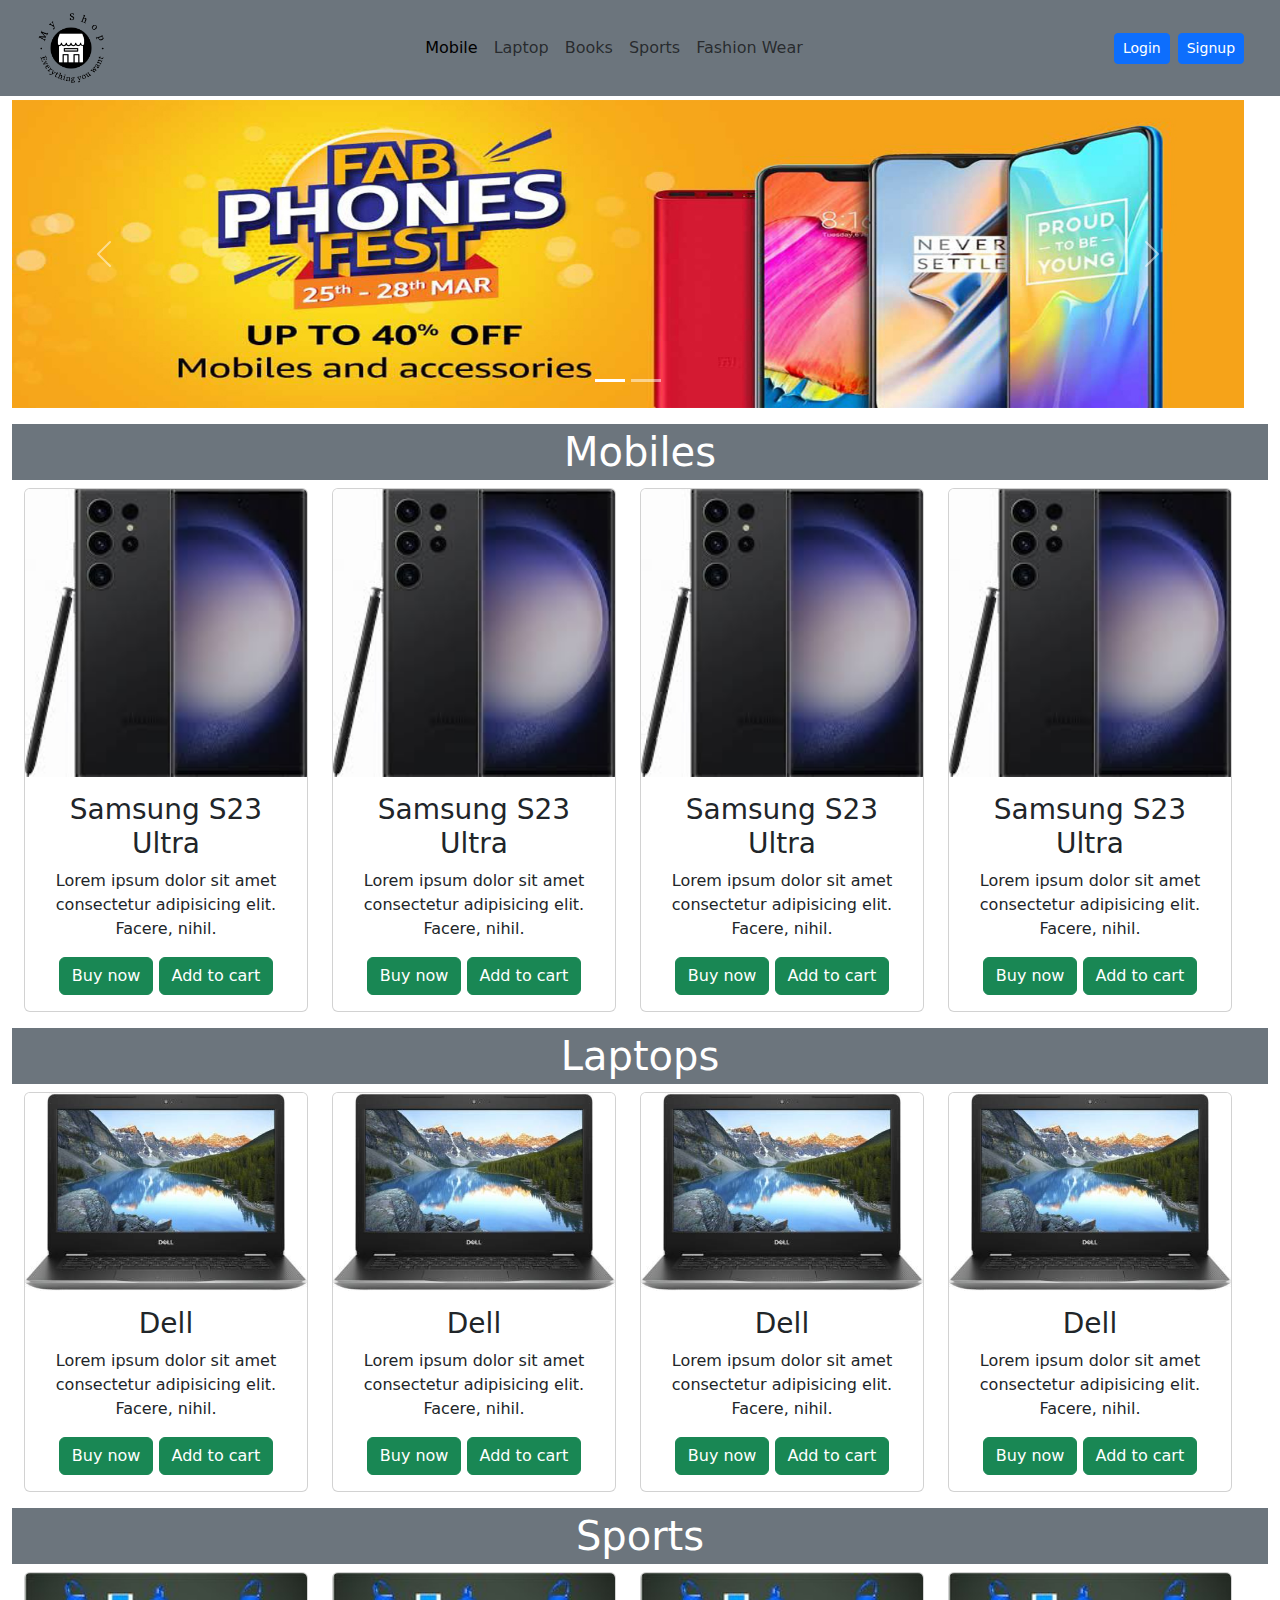
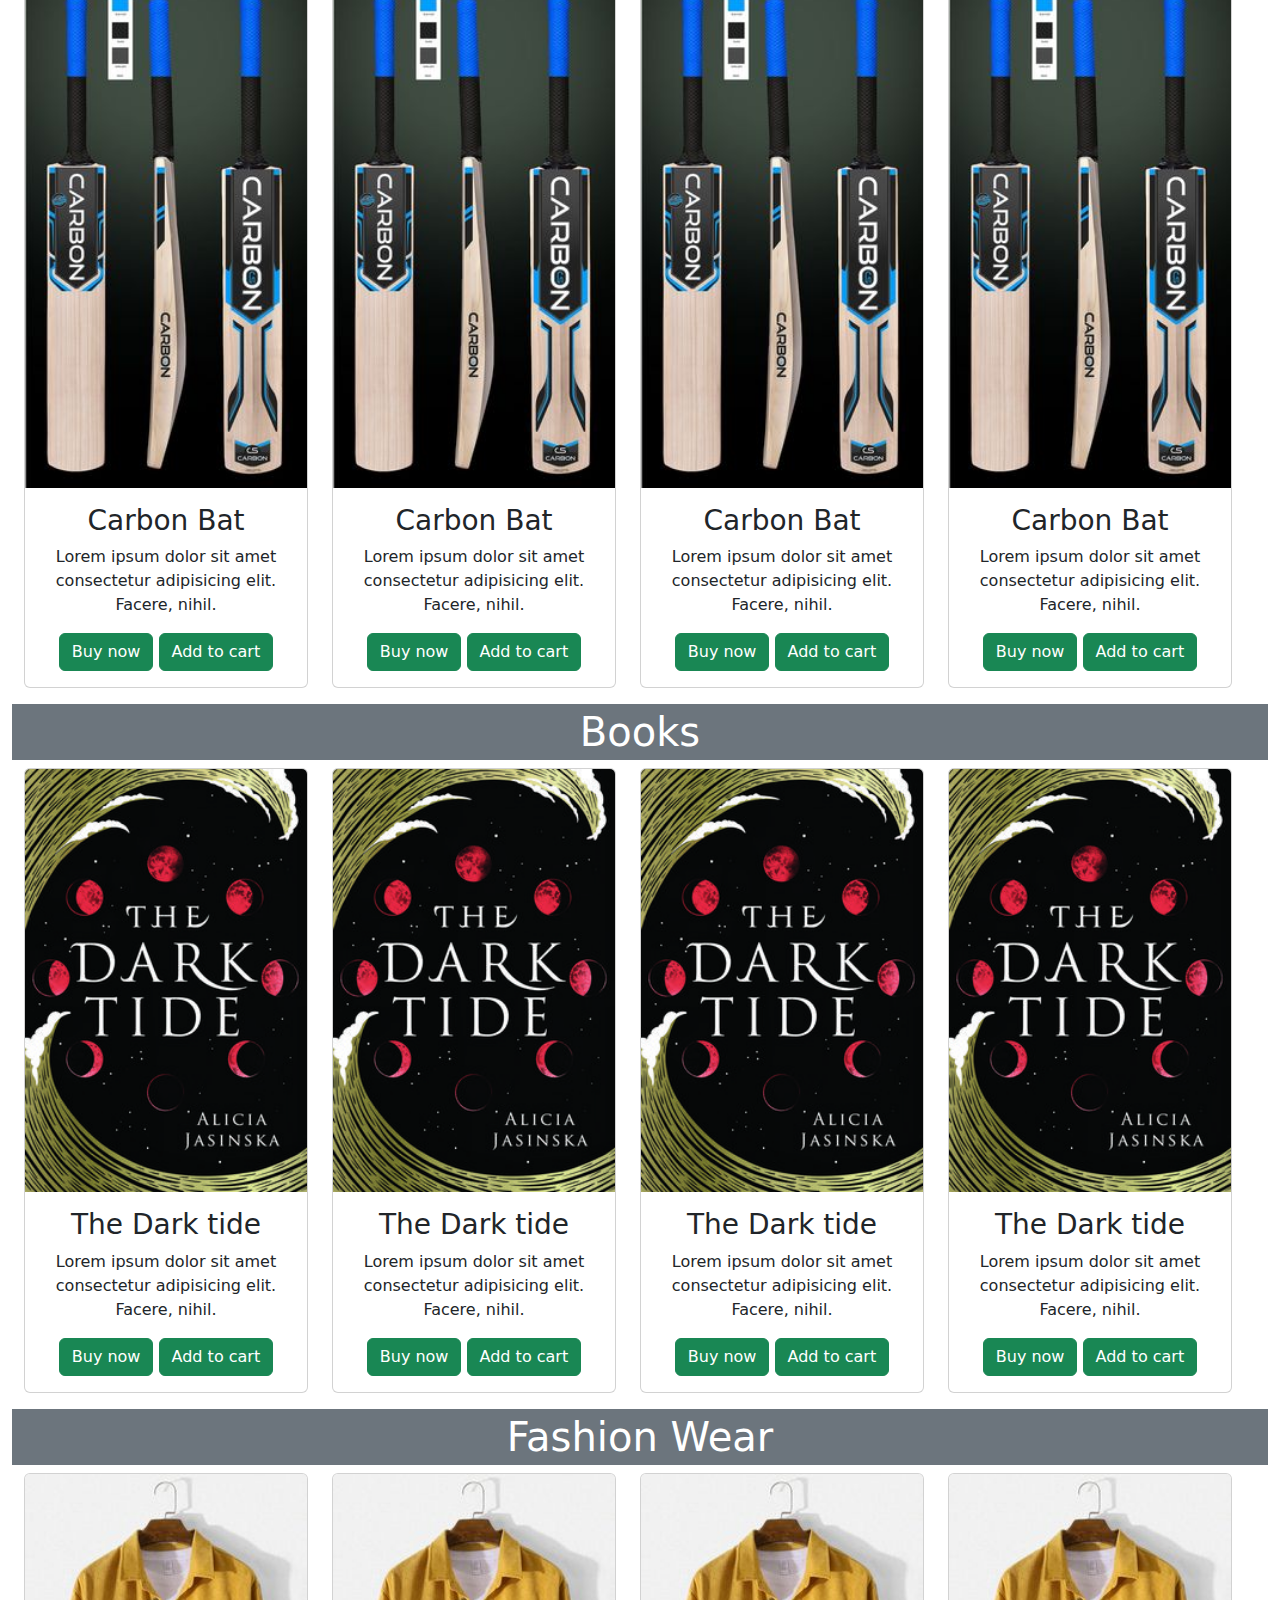
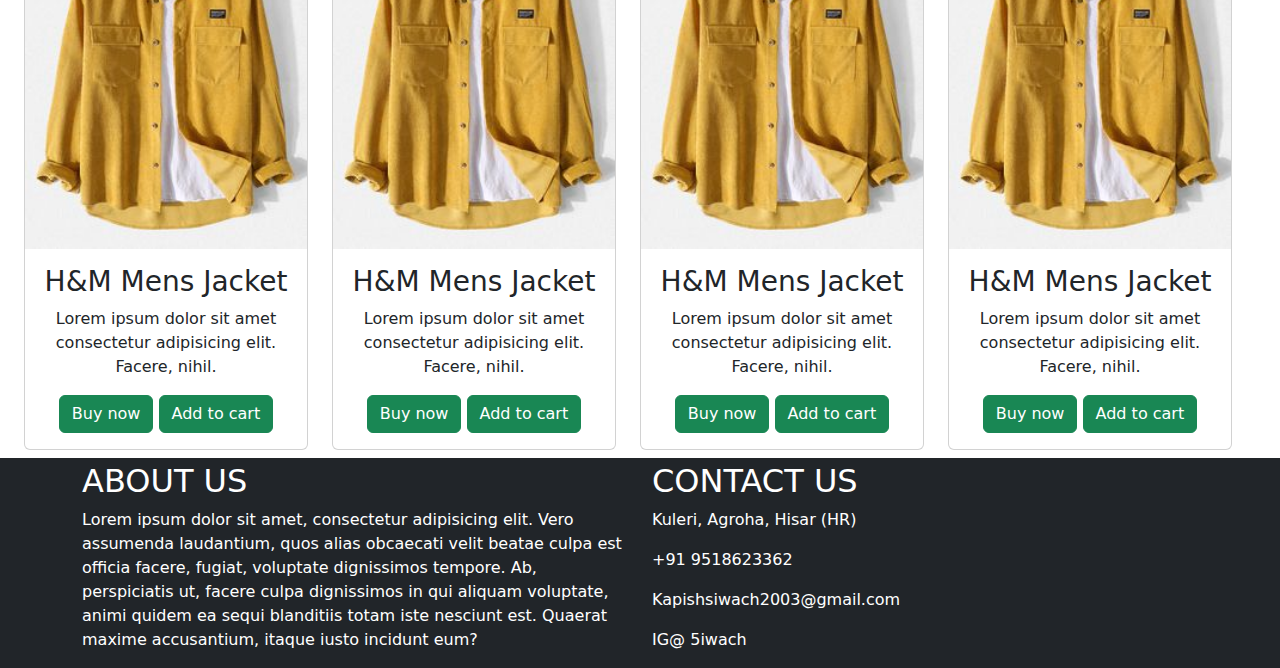
<file: index.html>
<!DOCTYPE html>
<html lang="en">

<head>
  <meta charset="UTF-8" />
  <meta name="viewport" content="width=device-width, initial-scale=1.0" />
  <title>My-Shop Bootstrap</title>
  <link href="https://cdn.jsdelivr.net/npm/bootstrap@5.3.2/dist/css/bootstrap.min.css" rel="stylesheet" />
  <link rel="icon" href="my-shop-high-resolution-logo-black-transparent.png">
  <link rel="stylesheet" href="https://cdnjs.cloudflare.com/ajax/libs/font-awesome/6.0.0-beta3/css/all.min.css"
    integrity="sha512-eTuH/xs8P5GQw5npOtaCqgcp9mWso9n7BiyyXvcw1R9iRKfrI2pH/X6oB1n8aN16AObIc8cf8G1cp0p5f+4gRg=="
    crossorigin="anonymous" />
    <base href="shopimg/" />

</head>

<body>
  <header class="header">
    <nav class="navbar navbar-expand-lg bg-secondary px-4">
      <div class="container-fluid">
        <a href="" class="navbar-brand">
          <img src="my-shop-high-resolution-logo-black-transparent.png" alt="Logo" height="70px"
            width="70px" class="image-logo">
        </a>
        <button class="navbar-toggler" type="button" data-bs-toggle="collapse" data-bs-target="#navbarNavDropdown"
          aria-controls="navbarNavDropdown" aria-expanded="false" aria-label="Toggle navigation">
          <span class="navbar-toggler-icon"></span>
        </button>
        <div class="collapse navbar-collapse justify-content-end" id="navbarNavDropdown">
          <ul class="navbar-nav">
            <li class="nav-item">
              <a href="#mobile" class="nav-link active">Mobile</a>
            </li>
            <li class="nav-item ">
              <a href="#laptops" class="nav-link">Laptop</a>
            </li>
            <li class="nav-item ">
              <a href="#books" class="nav-link">Books</a>
            </li>
            <li class="nav-item ">
              <a href="#sports" class="nav-link">Sports</a>
            </li>
            <li class="nav-item ">
              <a href="#fashion" class="nav-link">Fashion Wear</a>
            </li>
          </ul>
        </div>

        <div class="navbar-collapse justify-content-end">
          <ul class="navbar-nav">
            <li class="nav-item mx-2">
              <button type="button" class="btn btn-primary btn-sm" data-bs-toggle="modal" data-bs-target="#Login">
                Login
              </button>
            </li>
            <li class="nav-item ">
              <button type="button" class="btn btn-primary btn-sm" data-bs-toggle="modal" data-bs-target="#Signup">
                Signup
              </button>
            </li>
          </ul>
        </div>

      </div>
    </nav>
  </header>

  <!-- Login Modal -->
  <div class="modal" id="Login">
    <div class="modal-dialog">
      <div class="modal-content">

        <!-- Modal Header -->
        <div class="modal-header">
          <h4 class="modal-title">Login</h4>
          <button type="button" class="btn-close" data-bs-dismiss="modal"></button>
        </div>

        <!-- Modal body -->
        <div class="modal-body">
          <form action="#">
            <div class="mb-3 mt-3">
              <label for="signupemail" class="form-label">Email:</label>
              <input type="email" class="form-control" id="signupemail" placeholder="Enter email" name="email" required>
            </div>
            <div class="mb-3">
              <label for="pswd" class="form-label">Password:</label>
              <input type="password" class="form-control" id="pswd" placeholder="Enter password" name="pswd" required>
            </div>
            <div class="form-check mb-3">
              <label class="form-check-label">
                <input class="form-check-input" type="checkbox" name="remember"> Remember me
              </label>
            </div>
            <button type="submit" class="btn btn-primary">Submit</button>
          </form>
        </div>

        <!-- Modal footer -->
        <div class="modal-footer">
          <button type="button" class="btn btn-danger" data-bs-dismiss="modal">Close</button>
        </div>
      </div>
    </div>
  </div>

  <!-- Signup Modal -->
  <div class="modal" id="Signup">
    <div class="modal-dialog">
      <div class="modal-content">

        <!-- Header -->
        <div class="modal-header">
          <h4>Signup</h4>
          <button class="btn-close" type="button" data-bs-dismiss="modal"></button>
        </div>

        <!-- Body -->
        <div class="modal-body">
          <form action="#">

            <div class="form-floating mb-3 mt-3">
              <input type="text" name="Name" class="form-control" id="fst-name" placeholder="Enter Full Name" required>
              <label for="fst-name">First Name</label>
            </div>
            <div class="form-floating mb-3 mt-3">
              <input type="text" name="Name" class="form-control" id="lst-name" placeholder="Enter Full Name">
              <label for="lst-name">Last Name</label>
            </div>
            <div class="form-floating mb-3 ">
              <input type="email" class="form-control" id="email" placeholder="Enter Email" name="email" required>
              <label for="email">Email</label>
            </div>
            <div class="form-floating mb-3">
              <input type="tel" class="form-control" id="phone" placeholder="Enter Phone" name="phone" required>
              <label for="phone">Phone No.</label>
            </div>
            <div class="form-floating mb-3">
              <input type="password" name="Password" id="pwd" class="form-control" placeholder="Password" required>
              <label for="pwd">Set Password</label>
            </div>
            <div class="form-floating mb-3">
              <input type="password" name="Password" id="rpwd" class="form-control" placeholder="Password" required>
              <label for="rpwd">Confirm Password</label>
            </div>

            <!-- Modal footer -->
            <div class="modal-footer">
              <button type="submit" class="btn btn-primary">Submit</button>

              <button type="button" class="btn btn-danger" data-bs-dismiss="modal">Close</button>
            </div>
          </form>
        </div>
      </div>
    </div>
  </div>
  <!-- Content -->

  <!-- Offers -->
  <section class="container-fluid row mt-1" id="offers">
    <div id="offerscr" class="carousel slide" data-bs-ride="carousel" data-bs-interval="3000">

      <!-- Indicators/dots -->
      <div class="carousel-indicators">
        <button type="button" data-bs-target="#offerscr" data-bs-slide-to="0" class="active"></button>
        <button type="button" data-bs-target="#offerscr" data-bs-slide-to="1"></button>
      </div>
      <div class="carousel-inner">
        <!-- offer img 1 -->
        <div class="carousel-item active">
          <img src="4.jpg" alt="Offers-0" class="mx-auto d-block" width="100%">
        </div>
        <div class="carousel-item">
          <img src="4.jpg" alt="Offers-1" class="mx-auto d-block" width="100%">
        </div>
        <button class="carousel-control-prev" type="button" data-bs-target="#offerscr" data-bs-slide="prev">
          <span class="carousel-control-prev-icon"></span>
        </button>
        <button class="carousel-control-next" type="button" data-bs-target="#offerscr" data-bs-slide="next">
          <span class="carousel-control-next-icon"></span>
        </button>
      </div>
    </div>
  </section>

  <!-- mobiles -->
  <section id="mobile" class="container-fluid mt-3">
    <p class="h1 p-1 text-center bg-secondary text-white">Mobiles</p>
    <div class="container-fluid row">

      <div class="col-sm-3">
        <div class="card">
          <img src="s23 ultra.jfif" class="card-img-top" alt="Samsung S23 Ultra">
          <div class="card-body text-center">
            <h3 class="card-title">Samsung S23 Ultra</h3>
            <p class="card-text">Lorem ipsum dolor sit amet consectetur adipisicing elit. Facere, nihil.</p>
            <button type="button" class="btn btn-success">Buy now</button>
            <button type="button" class="btn btn-success">Add to cart</button>
          </div>
        </div>
      </div>

      <div class="col-sm-3">
        <div class="card">
          <img src="s23 ultra.jfif" class="card-img-top" alt="Samsung S23 Ultra">
          <div class="card-body text-center">
            <h3 class="card-title">Samsung S23 Ultra</h3>
            <p class="card-text">Lorem ipsum dolor sit amet consectetur adipisicing elit. Facere, nihil.</p>
            <button type="button" class="btn btn-success">Buy now</button>
            <button type="button" class="btn btn-success">Add to cart</button>
          </div>
        </div>
      </div>

      <div class="col-sm-3">
        <div class="card">
          <img src="s23 ultra.jfif" class="card-img-top" alt="Samsung S23 Ultra">
          <div class="card-body text-center">
            <h3 class="card-title">Samsung S23 Ultra</h3>
            <p class="card-text">Lorem ipsum dolor sit amet consectetur adipisicing elit. Facere, nihil.</p>
            <button type="button" class="btn btn-success">Buy now</button>
            <button type="button" class="btn btn-success">Add to cart</button>
          </div>
        </div>
      </div>

      <div class="col-sm-3">
        <div class="card">
          <img src="s23 ultra.jfif" class="card-img-top" alt="Samsung S23 Ultra">
          <div class="card-body text-center">
            <h3 class="card-title">Samsung S23 Ultra</h3>
            <p class="card-text">Lorem ipsum dolor sit amet consectetur adipisicing elit. Facere, nihil.</p>
            <button type="button" class="btn btn-success">Buy now</button>
            <button type="button" class="btn btn-success">Add to cart</button>
          </div>
        </div>
      </div>


    </div>

  </section>

  <!-- Laptop -->
  <section id="laptops" class="container-fluid mt-3">
    <p class="h1 text-center bg-secondary text-white p-1">Laptops</p>
    <div class="container-fluid row">

      <div class="col-sm-3">
        <div class="card">
          <img src="laptop2.jpeg" class="card-img-top" alt="laptop">
          <div class="card-body text-center">
            <h3 class="card-title">Dell</h3>
            <p class="card-text">Lorem ipsum dolor sit amet consectetur adipisicing elit. Facere, nihil.</p>
            <button type="button" class="btn btn-success">Buy now</button>
            <button type="button" class="btn btn-success">Add to cart</button>
          </div>
        </div>
      </div>

      <div class="col-sm-3">
        <div class="card">
          <img src="laptop2.jpeg" class="card-img-top" alt="laptop">
          <div class="card-body text-center">
            <h3 class="card-title">Dell</h3>
            <p class="card-text">Lorem ipsum dolor sit amet consectetur adipisicing elit. Facere, nihil.</p>
            <button type="button" class="btn btn-success">Buy now</button>
            <button type="button" class="btn btn-success">Add to cart</button>
          </div>
        </div>
      </div>

      <div class="col-sm-3">
        <div class="card">
          <img src="laptop2.jpeg" class="card-img-top" alt="laptop">
          <div class="card-body text-center">
            <h3 class="card-title">Dell</h3>
            <p class="card-text">Lorem ipsum dolor sit amet consectetur adipisicing elit. Facere, nihil.</p>
            <button type="button" class="btn btn-success">Buy now</button>
            <button type="button" class="btn btn-success">Add to cart</button>
          </div>
        </div>
      </div>

      <div class="col-sm-3">
        <div class="card">
          <img src="laptop2.jpeg" class="card-img-top" alt="laptop">
          <div class="card-body text-center">
            <h3 class="card-title">Dell</h3>
            <p class="card-text">Lorem ipsum dolor sit amet consectetur adipisicing elit. Facere, nihil.</p>
            <button type="button" class="btn btn-success">Buy now</button>
            <button type="button" class="btn btn-success">Add to cart</button>
          </div>
        </div>
      </div>

    </div>
  </section>
  
  <!-- Sports -->
  <section id="sports" class="container-fluid mt-3">
    <p class="h1 text-center bg-secondary text-white p-1">Sports</p>
    <div class="container-fluid row ">

      <div class="col-sm-3">
        <div class="card">
          <img src="CARBON Bat.jpg" class="card-img-top" alt="bat">
          <div class="card-body text-center">
            <h3 class="card-title">Carbon Bat</h3>
            <p class="card-text">Lorem ipsum dolor sit amet consectetur adipisicing elit. Facere, nihil.</p>
            <button type="button" class="btn btn-success">Buy now</button>
            <button type="button" class="btn btn-success">Add to cart</button>
          </div>
        </div>
      </div>

      <div class="col-sm-3">
        <div class="card">
          <img src="CARBON Bat.jpg" class="card-img-top" alt="bat">
          <div class="card-body text-center">
            <h3 class="card-title">Carbon Bat</h3>
            <p class="card-text">Lorem ipsum dolor sit amet consectetur adipisicing elit. Facere, nihil.</p>
            <button type="button" class="btn btn-success">Buy now</button>
            <button type="button" class="btn btn-success">Add to cart</button>
          </div>
        </div>
      </div>

      <div class="col-sm-3">
        <div class="card">
          <img src="CARBON Bat.jpg" class="card-img-top" alt="bat">
          <div class="card-body text-center">
            <h3 class="card-title">Carbon Bat</h3>
            <p class="card-text">Lorem ipsum dolor sit amet consectetur adipisicing elit. Facere, nihil.</p>
            <button type="button" class="btn btn-success">Buy now</button>
            <button type="button" class="btn btn-success">Add to cart</button>
          </div>
        </div>
      </div>

      <div class="col-sm-3">
        <div class="card">
          <img src="CARBON Bat.jpg" class="card-img-top" alt="bat">
          <div class="card-body text-center">
            <h3 class="card-title">Carbon Bat</h3>
            <p class="card-text">Lorem ipsum dolor sit amet consectetur adipisicing elit. Facere, nihil.</p>
            <button type="button" class="btn btn-success">Buy now</button>
            <button type="button" class="btn btn-success">Add to cart</button>
          </div>
        </div>
      </div>
    </div>
  </section>

  <!-- Books -->
  <section id="books" class="container-fluid mt-3">
    <p class="h1 text-center bg-secondary text-white p-1">Books</p>
    <div class="container-fluid row">

      <div class="col-sm-3">
        <div class="card">
          <img src="The Dark tide.jpg" class="card-img-top" alt="Book">
          <div class="card-body text-center">
            <h3 class="card-title">The Dark tide</h3>
            <p class="card-text">Lorem ipsum dolor sit amet consectetur adipisicing elit. Facere, nihil.</p>
            <button type="button" class="btn btn-success">Buy now</button>
            <button type="button" class="btn btn-success">Add to cart</button>
          </div>
        </div>
      </div>

      <div class="col-sm-3">
        <div class="card">
          <img src="The Dark tide.jpg" class="card-img-top" alt="Book">
          <div class="card-body text-center">
            <h3 class="card-title">The Dark tide</h3>
            <p class="card-text">Lorem ipsum dolor sit amet consectetur adipisicing elit. Facere, nihil.</p>
            <button type="button" class="btn btn-success">Buy now</button>
            <button type="button" class="btn btn-success">Add to cart</button>
          </div>
        </div>
      </div>

      <div class="col-sm-3">
        <div class="card">
          <img src="The Dark tide.jpg" class="card-img-top" alt="Book">
          <div class="card-body text-center">
            <h3 class="card-title">The Dark tide</h3>
            <p class="card-text">Lorem ipsum dolor sit amet consectetur adipisicing elit. Facere, nihil.</p>
            <button type="button" class="btn btn-success">Buy now</button>
            <button type="button" class="btn btn-success">Add to cart</button>
          </div>
        </div>
      </div>

      <div class="col-sm-3">
        <div class="card">
          <img src="The Dark tide.jpg" class="card-img-top" alt="Book">
          <div class="card-body text-center">
            <h3 class="card-title">The Dark tide</h3>
            <p class="card-text">Lorem ipsum dolor sit amet consectetur adipisicing elit. Facere, nihil.</p>
            <button type="button" class="btn btn-success">Buy now</button>
            <button type="button" class="btn btn-success">Add to cart</button>
          </div>
        </div>
      </div>
    </div>
  </section>

  <!-- Fashion -->
  <section id="fashion" class="container-fluid mt-3">
    <p class="h1 text-center bg-secondary text-white p-1">Fashion Wear</p>
    <div class="container-fluid row">

      <div class="col-sm-3">
        <div class="card">
          <img src="H&M Mens Jacket.jpg" class="card-img-top" alt="Jacket">
          <div class="card-body text-center">
            <h3 class="card-title">H&M Mens Jacket</h3>
            <p class="card-text">Lorem ipsum dolor sit amet consectetur adipisicing elit. Facere, nihil.</p>
            <button type="button" class="btn btn-success">Buy now</button>
            <button type="button" class="btn btn-success">Add to cart</button>
          </div>
        </div>
      </div>

      <div class="col-sm-3">
        <div class="card">
          <img src="H&M Mens Jacket.jpg" class="card-img-top" alt="Jacket">
          <div class="card-body text-center">
            <h3 class="card-title">H&M Mens Jacket</h3>
            <p class="card-text">Lorem ipsum dolor sit amet consectetur adipisicing elit. Facere, nihil.</p>
            <button type="button" class="btn btn-success">Buy now</button>
            <button type="button" class="btn btn-success">Add to cart</button>
          </div>
        </div>
      </div>

      <div class="col-sm-3">
        <div class="card">
          <img src="H&M Mens Jacket.jpg" class="card-img-top" alt="Jacket">
          <div class="card-body text-center">
            <h3 class="card-title">H&M Mens Jacket</h3>
            <p class="card-text">Lorem ipsum dolor sit amet consectetur adipisicing elit. Facere, nihil.</p>
            <button type="button" class="btn btn-success">Buy now</button>
            <button type="button" class="btn btn-success">Add to cart</button>
          </div>
        </div>
      </div>

      <div class="col-sm-3">
        <div class="card">
          <img src="H&M Mens Jacket.jpg" class="card-img-top" alt="Jacket">
          <div class="card-body text-center">
            <h3 class="card-title">H&M Mens Jacket</h3>
            <p class="card-text">Lorem ipsum dolor sit amet consectetur adipisicing elit. Facere, nihil.</p>
            <button type="button" class="btn btn-success">Buy now</button>
            <button type="button" class="btn btn-success">Add to cart</button>
          </div>
        </div>
      </div>
    </div>
  </section>

  <!-- Footer -->
  <footer class="footer mt-2 bg-dark text-white">
    <div class="container">
      <div class="row">
        <div class="col-lg-6 aboutus pt-1">
          <h2>ABOUT US</h2>
          <p>Lorem ipsum dolor sit amet, consectetur adipisicing elit. Vero assumenda laudantium, quos alias obcaecati
            velit beatae culpa est officia facere, fugiat, voluptate dignissimos tempore. Ab, perspiciatis ut,
            facere culpa dignissimos in qui aliquam voluptate, animi quidem ea sequi blanditiis totam iste nesciunt
            est. Quaerat maxime accusantium, itaque iusto incidunt eum?</p>
        </div>
        <div class="col-lg-6 contact_us pt-1">
          <h2>CONTACT US</h2>
          <p> Kuleri, Agroha, Hisar (HR)</p>
          <p> +91 9518623362</p>
          <p> Kapishsiwach2003@gmail.com</p>
          <p> IG@ 5iwach</p>
        </div>
      </div>
    </div>
  </footer>
  <script src="https://cdn.jsdelivr.net/npm/bootstrap@5.3.2/dist/js/bootstrap.bundle.min.js"
    integrity="sha384-C6RzsynM9kWDrMNeT87bh95OGNyZPhcTNXj1NW7RuBCsyN/o0jlpcV8Qyq46cDfL"
    crossorigin="anonymous"></script>
</body>

</html>
</file>
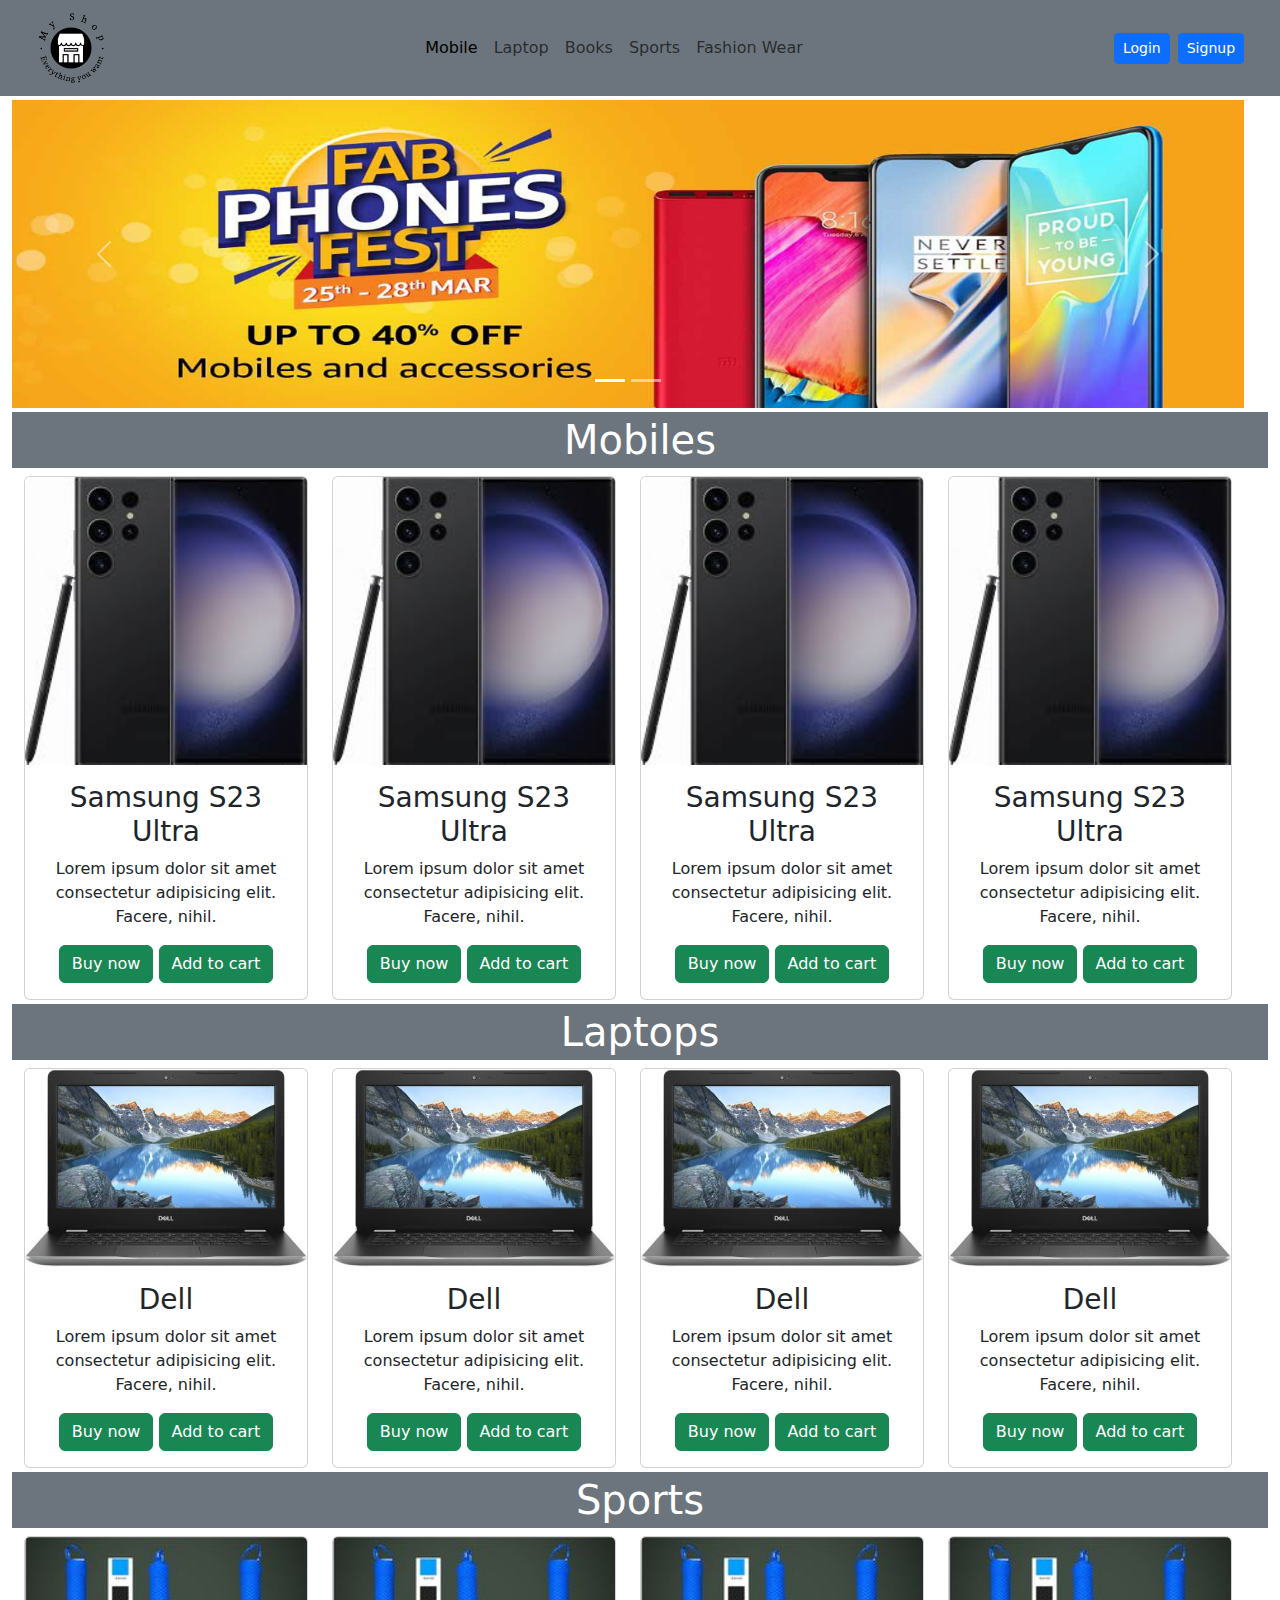
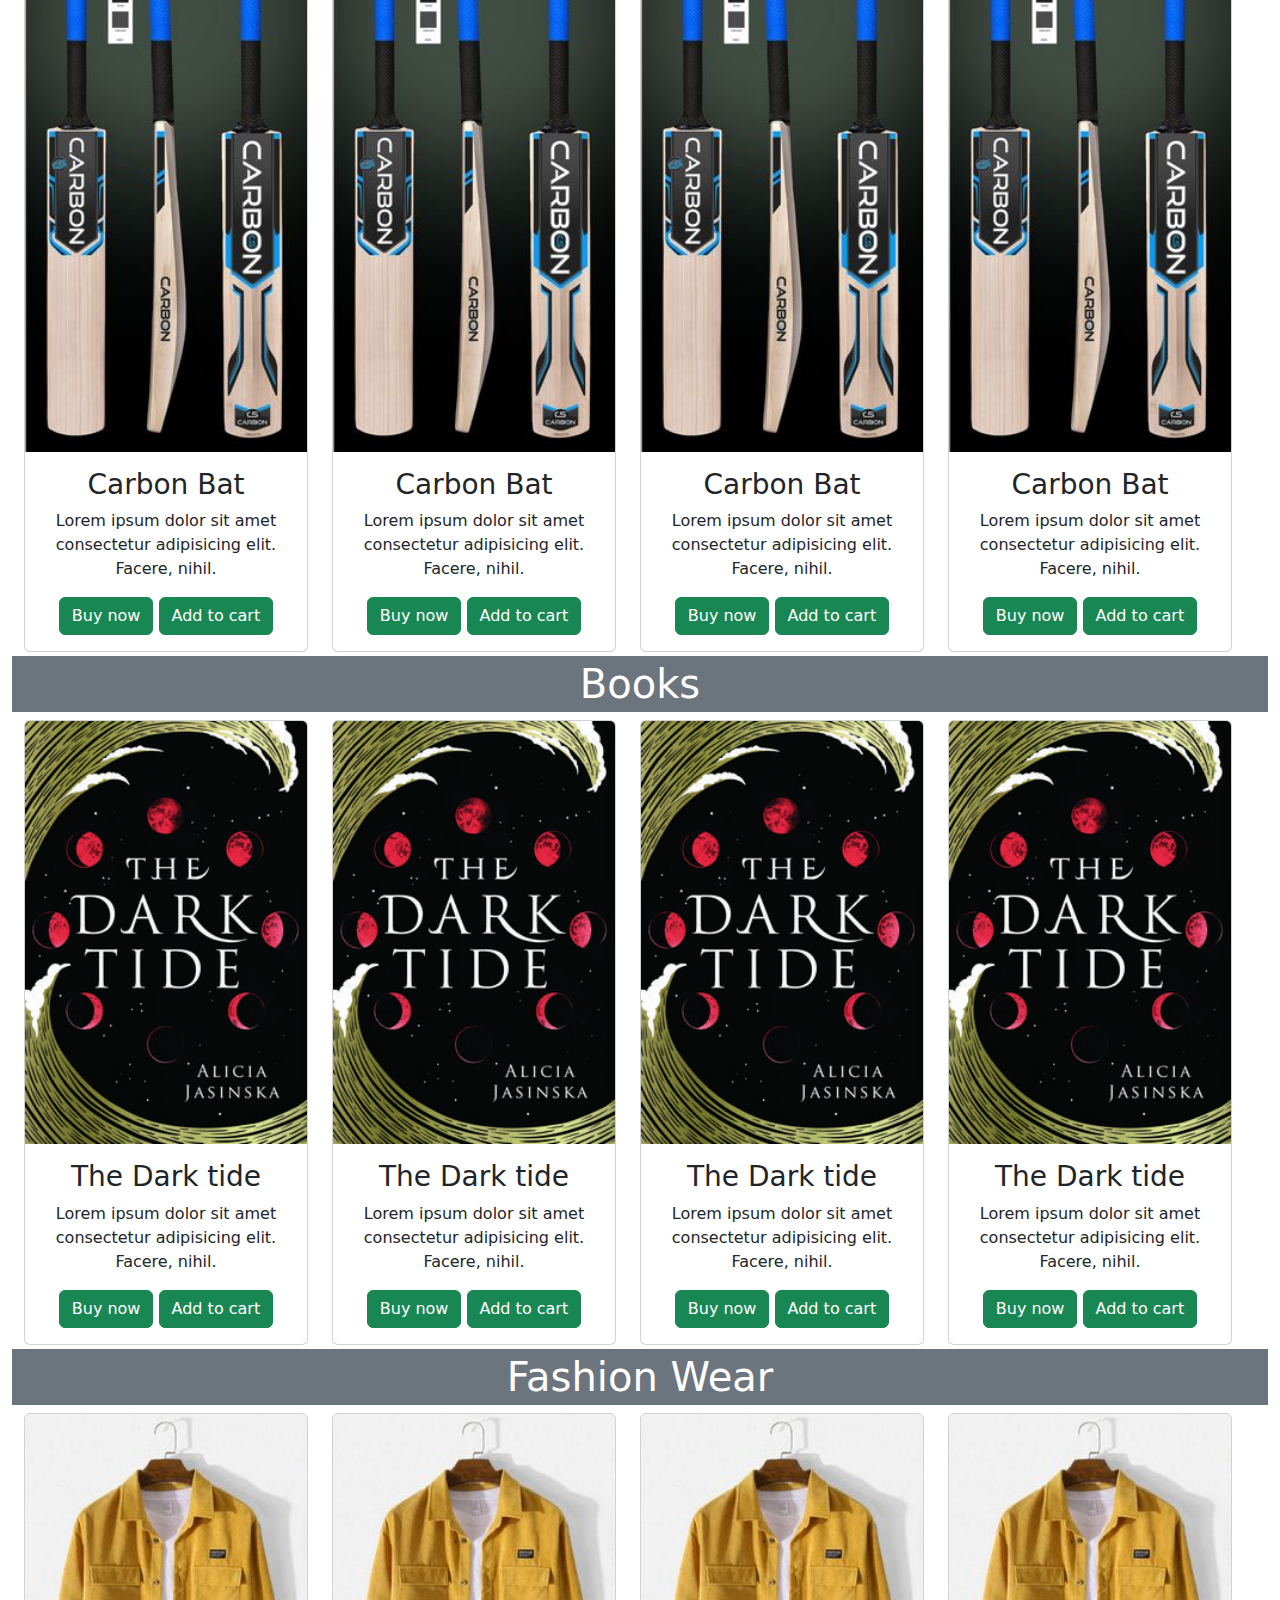
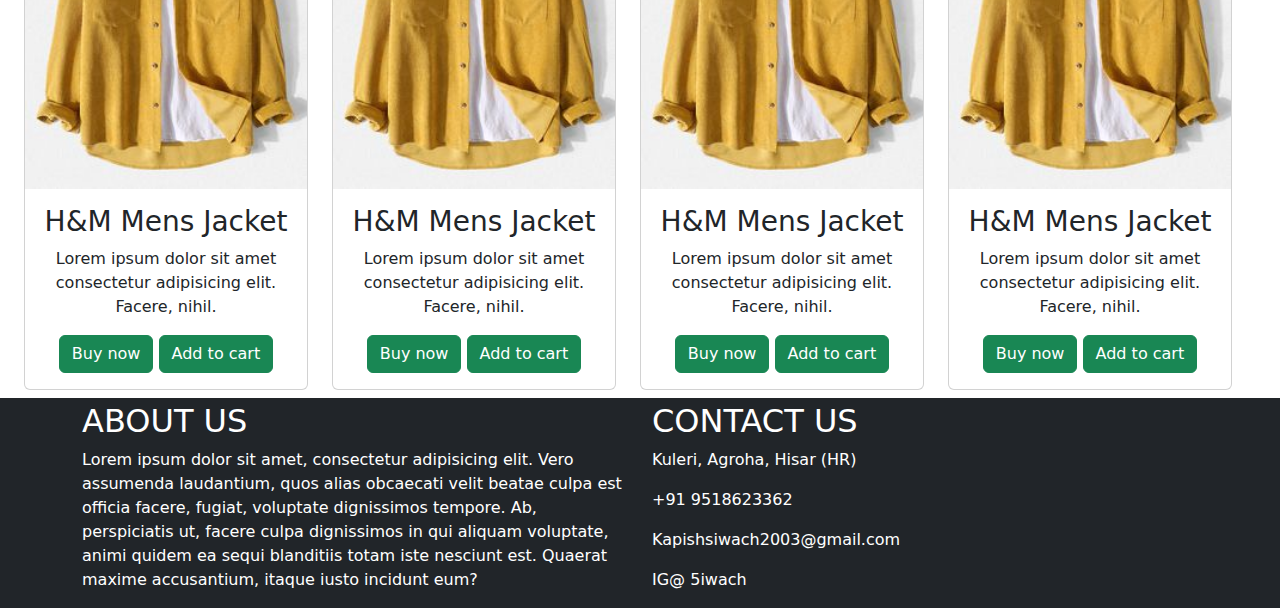
<file: shop/index.html>
<!DOCTYPE html>
<html lang="en">

<head>
  <meta charset="UTF-8" />
  <meta name="viewport" content="width=device-width, initial-scale=1.0" />
  <title>My-Shop Bootstrap</title>
  <link href="https://cdn.jsdelivr.net/npm/bootstrap@5.3.2/dist/css/bootstrap.min.css" rel="stylesheet" />
  <link rel="icon" href="/shopimg/my-shop-high-resolution-logo-black-transparent.png">
  <link rel="stylesheet" href="https://cdnjs.cloudflare.com/ajax/libs/font-awesome/6.0.0-beta3/css/all.min.css"
    integrity="sha512-eTuH/xs8P5GQw5npOtaCqgcp9mWso9n7BiyyXvcw1R9iRKfrI2pH/X6oB1n8aN16AObIc8cf8G1cp0p5f+4gRg=="
    crossorigin="anonymous" />

</head>

<body>
  <header class="header">
    <nav class="navbar navbar-expand-lg bg-secondary px-4">
      <div class="container-fluid">
        <a href="" class="navbar-brand">
          <img src="/shopimg//my-shop-high-resolution-logo-black-transparent.png" alt="Logo" height="70px"
            width="70px" class="image-logo">
        </a>
        <button class="navbar-toggler" type="button" data-bs-toggle="collapse" data-bs-target="#navbarNavDropdown"
          aria-controls="navbarNavDropdown" aria-expanded="false" aria-label="Toggle navigation">
          <span class="navbar-toggler-icon"></span>
        </button>
        <div class="collapse navbar-collapse justify-content-end" id="navbarNavDropdown">
          <ul class="navbar-nav">
            <li class="nav-item">
              <a href="#mobile" class="nav-link active">Mobile</a>
            </li>
            <li class="nav-item ">
              <a href="#laptops" class="nav-link">Laptop</a>
            </li>
            <li class="nav-item ">
              <a href="#books" class="nav-link">Books</a>
            </li>
            <li class="nav-item ">
              <a href="#sports" class="nav-link">Sports</a>
            </li>
            <li class="nav-item ">
              <a href="#fashion" class="nav-link">Fashion Wear</a>
            </li>
          </ul>
        </div>

        <div class="navbar-collapse justify-content-end">
          <ul class="navbar-nav">
            <li class="nav-item mx-2">
              <button type="button" class="btn btn-primary btn-sm" data-bs-toggle="modal" data-bs-target="#Login">
                Login
              </button>
            </li>
            <li class="nav-item ">
              <button type="button" class="btn btn-primary btn-sm" data-bs-toggle="modal" data-bs-target="#Signup">
                Signup
              </button>
            </li>
          </ul>
        </div>

      </div>
    </nav>
  </header>

  <!-- Login Modal -->
  <div class="modal" id="Login">
    <div class="modal-dialog">
      <div class="modal-content">

        <!-- Modal Header -->
        <div class="modal-header">
          <h4 class="modal-title">Login</h4>
          <button type="button" class="btn-close" data-bs-dismiss="modal"></button>
        </div>

        <!-- Modal body -->
        <div class="modal-body">
          <form action="#">
            <div class="mb-3 mt-3">
              <label for="signupemail" class="form-label">Email:</label>
              <input type="email" class="form-control" id="signupemail" placeholder="Enter email" name="email" required>
            </div>
            <div class="mb-3">
              <label for="pswd" class="form-label">Password:</label>
              <input type="password" class="form-control" id="pswd" placeholder="Enter password" name="pswd" required>
            </div>
            <div class="form-check mb-3">
              <label class="form-check-label">
                <input class="form-check-input" type="checkbox" name="remember"> Remember me
              </label>
            </div>
            <button type="submit" class="btn btn-primary">Submit</button>
          </form>
        </div>

        <!-- Modal footer -->
        <div class="modal-footer">
          <button type="button" class="btn btn-danger" data-bs-dismiss="modal">Close</button>
        </div>
      </div>
    </div>
  </div>

  <!-- Signup Modal -->
  <div class="modal" id="Signup">
    <div class="modal-dialog">
      <div class="modal-content">

        <!-- Header -->
        <div class="modal-header">
          <h4>Signup</h4>
          <button class="btn-close" type="button" data-bs-dismiss="modal"></button>
        </div>

        <!-- Body -->
        <div class="modal-body">
          <form action="#">

            <div class="form-floating mb-3 mt-3">
              <input type="text" name="Name" class="form-control" id="fst-name" placeholder="Enter Full Name" required>
              <label for="fst-name">First Name</label>
            </div>
            <div class="form-floating mb-3 mt-3">
              <input type="text" name="Name" class="form-control" id="lst-name" placeholder="Enter Full Name">
              <label for="lst-name">Last Name</label>
            </div>
            <div class="form-floating mb-3 ">
              <input type="email" class="form-control" id="email" placeholder="Enter Email" name="email" required>
              <label for="email">Email</label>
            </div>
            <div class="form-floating mb-3">
              <input type="tel" class="form-control" id="phone" placeholder="Enter Phone" name="phone" required>
              <label for="phone">Phone No.</label>
            </div>
            <div class="form-floating mb-3">
              <input type="password" name="Password" id="pwd" class="form-control" placeholder="Password" required>
              <label for="pwd">Set Password</label>
            </div>
            <div class="form-floating mb-3">
              <input type="password" name="Password" id="rpwd" class="form-control" placeholder="Password" required>
              <label for="rpwd">Confirm Password</label>
            </div>
            <button type="submit" class="btn btn-primary">Submit</button>

            <!-- Modal footer -->
            <div class="modal-footer">
              <button type="button" class="btn btn-danger" data-bs-dismiss="modal">Close</button>
            </div>
          </form>
        </div>
      </div>
    </div>
  </div>
  <!-- Content -->

  <!-- Offers -->
  <section class="container-fluid row mt-1" id="offers">
    <div id="offerscr" class="carousel slide" data-bs-ride="carousel" data-bs-interval="3000">

      <!-- Indicators/dots -->
      <div class="carousel-indicators">
        <button type="button" data-bs-target="#offerscr" data-bs-slide-to="0" class="active"></button>
        <button type="button" data-bs-target="#offerscr" data-bs-slide-to="1"></button>
      </div>
      <div class="carousel-inner">
        <!-- offer img 1 -->
        <div class="carousel-item active">
          <img src="/shopimg/4.jpg" alt="Offers-0" class="mx-auto d-block" width="100%">
        </div>
        <div class="carousel-item">
          <img src="/shopimg/4.jpg" alt="Offers-1" class="mx-auto d-block" width="100%">
        </div>
        <button class="carousel-control-prev" type="button" data-bs-target="#offerscr" data-bs-slide="prev">
          <span class="carousel-control-prev-icon"></span>
        </button>
        <button class="carousel-control-next" type="button" data-bs-target="#offerscr" data-bs-slide="next">
          <span class="carousel-control-next-icon"></span>
        </button>
      </div>
    </div>
  </section>

  <!-- mobiles -->
  <section id="mobile" class="container-fluid mt-1">
    <p class="h1 p-1 text-center bg-secondary text-white">Mobiles</p>
    <div class="container-fluid row">

      <div class="col-sm-3">
        <div class="card">
          <img src="/shopimg/s23 ultra.jfif" class="card-img-top" alt="Samsung S23 Ultra">
          <div class="card-body text-center">
            <h3 class="card-title">Samsung S23 Ultra</h3>
            <p class="card-text">Lorem ipsum dolor sit amet consectetur adipisicing elit. Facere, nihil.</p>
            <button type="button" class="btn btn-success">Buy now</button>
            <button type="button" class="btn btn-success">Add to cart</button>
          </div>
        </div>
      </div>

      <div class="col-sm-3">
        <div class="card">
          <img src="/shopimg/s23 ultra.jfif" class="card-img-top" alt="Samsung S23 Ultra">
          <div class="card-body text-center">
            <h3 class="card-title">Samsung S23 Ultra</h3>
            <p class="card-text">Lorem ipsum dolor sit amet consectetur adipisicing elit. Facere, nihil.</p>
            <button type="button" class="btn btn-success">Buy now</button>
            <button type="button" class="btn btn-success">Add to cart</button>
          </div>
        </div>
      </div>

      <div class="col-sm-3">
        <div class="card">
          <img src="/shopimg/s23 ultra.jfif" class="card-img-top" alt="Samsung S23 Ultra">
          <div class="card-body text-center">
            <h3 class="card-title">Samsung S23 Ultra</h3>
            <p class="card-text">Lorem ipsum dolor sit amet consectetur adipisicing elit. Facere, nihil.</p>
            <button type="button" class="btn btn-success">Buy now</button>
            <button type="button" class="btn btn-success">Add to cart</button>
          </div>
        </div>
      </div>

      <div class="col-sm-3">
        <div class="card">
          <img src="/shopimg/s23 ultra.jfif" class="card-img-top" alt="Samsung S23 Ultra">
          <div class="card-body text-center">
            <h3 class="card-title">Samsung S23 Ultra</h3>
            <p class="card-text">Lorem ipsum dolor sit amet consectetur adipisicing elit. Facere, nihil.</p>
            <button type="button" class="btn btn-success">Buy now</button>
            <button type="button" class="btn btn-success">Add to cart</button>
          </div>
        </div>
      </div>


    </div>

  </section>

  <!-- Laptop -->
  <section id="laptops" class="container-fluid mt-1">
    <p class="h1 text-center bg-secondary text-white p-1">Laptops</p>
    <div class="container-fluid row">

      <div class="col-sm-3">
        <div class="card">
          <img src="/shopimg/laptop2.jpeg" class="card-img-top" alt="laptop">
          <div class="card-body text-center">
            <h3 class="card-title">Dell</h3>
            <p class="card-text">Lorem ipsum dolor sit amet consectetur adipisicing elit. Facere, nihil.</p>
            <button type="button" class="btn btn-success">Buy now</button>
            <button type="button" class="btn btn-success">Add to cart</button>
          </div>
        </div>
      </div>

      <div class="col-sm-3">
        <div class="card">
          <img src="/shopimg/laptop2.jpeg" class="card-img-top" alt="laptop">
          <div class="card-body text-center">
            <h3 class="card-title">Dell</h3>
            <p class="card-text">Lorem ipsum dolor sit amet consectetur adipisicing elit. Facere, nihil.</p>
            <button type="button" class="btn btn-success">Buy now</button>
            <button type="button" class="btn btn-success">Add to cart</button>
          </div>
        </div>
      </div>

      <div class="col-sm-3">
        <div class="card">
          <img src="/shopimg/laptop2.jpeg" class="card-img-top" alt="laptop">
          <div class="card-body text-center">
            <h3 class="card-title">Dell</h3>
            <p class="card-text">Lorem ipsum dolor sit amet consectetur adipisicing elit. Facere, nihil.</p>
            <button type="button" class="btn btn-success">Buy now</button>
            <button type="button" class="btn btn-success">Add to cart</button>
          </div>
        </div>
      </div>

      <div class="col-sm-3">
        <div class="card">
          <img src="/shopimg/laptop2.jpeg" class="card-img-top" alt="laptop">
          <div class="card-body text-center">
            <h3 class="card-title">Dell</h3>
            <p class="card-text">Lorem ipsum dolor sit amet consectetur adipisicing elit. Facere, nihil.</p>
            <button type="button" class="btn btn-success">Buy now</button>
            <button type="button" class="btn btn-success">Add to cart</button>
          </div>
        </div>
      </div>

    </div>
  </section>
  
  <!-- Sports -->
  <section id="sports" class="container-fluid mt-1">
    <p class="h1 text-center bg-secondary text-white p-1">Sports</p>
    <div class="container-fluid row">

      <div class="col-sm-3">
        <div class="card">
          <img src="/shopimg/CARBON Bat.jpg" class="card-img-top" alt="bat">
          <div class="card-body text-center">
            <h3 class="card-title">Carbon Bat</h3>
            <p class="card-text">Lorem ipsum dolor sit amet consectetur adipisicing elit. Facere, nihil.</p>
            <button type="button" class="btn btn-success">Buy now</button>
            <button type="button" class="btn btn-success">Add to cart</button>
          </div>
        </div>
      </div>

      <div class="col-sm-3">
        <div class="card">
          <img src="/shopimg/CARBON Bat.jpg" class="card-img-top" alt="bat">
          <div class="card-body text-center">
            <h3 class="card-title">Carbon Bat</h3>
            <p class="card-text">Lorem ipsum dolor sit amet consectetur adipisicing elit. Facere, nihil.</p>
            <button type="button" class="btn btn-success">Buy now</button>
            <button type="button" class="btn btn-success">Add to cart</button>
          </div>
        </div>
      </div>

      <div class="col-sm-3">
        <div class="card">
          <img src="/shopimg/CARBON Bat.jpg" class="card-img-top" alt="bat">
          <div class="card-body text-center">
            <h3 class="card-title">Carbon Bat</h3>
            <p class="card-text">Lorem ipsum dolor sit amet consectetur adipisicing elit. Facere, nihil.</p>
            <button type="button" class="btn btn-success">Buy now</button>
            <button type="button" class="btn btn-success">Add to cart</button>
          </div>
        </div>
      </div>

      <div class="col-sm-3">
        <div class="card">
          <img src="/shopimg/CARBON Bat.jpg" class="card-img-top" alt="bat">
          <div class="card-body text-center">
            <h3 class="card-title">Carbon Bat</h3>
            <p class="card-text">Lorem ipsum dolor sit amet consectetur adipisicing elit. Facere, nihil.</p>
            <button type="button" class="btn btn-success">Buy now</button>
            <button type="button" class="btn btn-success">Add to cart</button>
          </div>
        </div>
      </div>
    </div>
  </section>

  <!-- Books -->
  <section id="books" class="container-fluid mt-1">
    <p class="h1 text-center bg-secondary text-white p-1">Books</p>
    <div class="container-fluid row">

      <div class="col-sm-3">
        <div class="card">
          <img src="/shopimg/The Dark tide.jpg" class="card-img-top" alt="Book">
          <div class="card-body text-center">
            <h3 class="card-title">The Dark tide</h3>
            <p class="card-text">Lorem ipsum dolor sit amet consectetur adipisicing elit. Facere, nihil.</p>
            <button type="button" class="btn btn-success">Buy now</button>
            <button type="button" class="btn btn-success">Add to cart</button>
          </div>
        </div>
      </div>

      <div class="col-sm-3">
        <div class="card">
          <img src="/shopimg/The Dark tide.jpg" class="card-img-top" alt="Book">
          <div class="card-body text-center">
            <h3 class="card-title">The Dark tide</h3>
            <p class="card-text">Lorem ipsum dolor sit amet consectetur adipisicing elit. Facere, nihil.</p>
            <button type="button" class="btn btn-success">Buy now</button>
            <button type="button" class="btn btn-success">Add to cart</button>
          </div>
        </div>
      </div>

      <div class="col-sm-3">
        <div class="card">
          <img src="/shopimg/The Dark tide.jpg" class="card-img-top" alt="Book">
          <div class="card-body text-center">
            <h3 class="card-title">The Dark tide</h3>
            <p class="card-text">Lorem ipsum dolor sit amet consectetur adipisicing elit. Facere, nihil.</p>
            <button type="button" class="btn btn-success">Buy now</button>
            <button type="button" class="btn btn-success">Add to cart</button>
          </div>
        </div>
      </div>

      <div class="col-sm-3">
        <div class="card">
          <img src="/shopimg/The Dark tide.jpg" class="card-img-top" alt="Book">
          <div class="card-body text-center">
            <h3 class="card-title">The Dark tide</h3>
            <p class="card-text">Lorem ipsum dolor sit amet consectetur adipisicing elit. Facere, nihil.</p>
            <button type="button" class="btn btn-success">Buy now</button>
            <button type="button" class="btn btn-success">Add to cart</button>
          </div>
        </div>
      </div>
    </div>
  </section>

  <!-- Fashion -->
  <section id="fashion" class="container-fluid mt-1">
    <p class="h1 text-center bg-secondary text-white p-1">Fashion Wear</p>
    <div class="container-fluid row">

      <div class="col-sm-3">
        <div class="card">
          <img src="/shopimg/H&M Mens Jacket.jpg" class="card-img-top" alt="Jacket">
          <div class="card-body text-center">
            <h3 class="card-title">H&M Mens Jacket</h3>
            <p class="card-text">Lorem ipsum dolor sit amet consectetur adipisicing elit. Facere, nihil.</p>
            <button type="button" class="btn btn-success">Buy now</button>
            <button type="button" class="btn btn-success">Add to cart</button>
          </div>
        </div>
      </div>

      <div class="col-sm-3">
        <div class="card">
          <img src="/shopimg/H&M Mens Jacket.jpg" class="card-img-top" alt="Jacket">
          <div class="card-body text-center">
            <h3 class="card-title">H&M Mens Jacket</h3>
            <p class="card-text">Lorem ipsum dolor sit amet consectetur adipisicing elit. Facere, nihil.</p>
            <button type="button" class="btn btn-success">Buy now</button>
            <button type="button" class="btn btn-success">Add to cart</button>
          </div>
        </div>
      </div>

      <div class="col-sm-3">
        <div class="card">
          <img src="/shopimg/H&M Mens Jacket.jpg" class="card-img-top" alt="Jacket">
          <div class="card-body text-center">
            <h3 class="card-title">H&M Mens Jacket</h3>
            <p class="card-text">Lorem ipsum dolor sit amet consectetur adipisicing elit. Facere, nihil.</p>
            <button type="button" class="btn btn-success">Buy now</button>
            <button type="button" class="btn btn-success">Add to cart</button>
          </div>
        </div>
      </div>

      <div class="col-sm-3">
        <div class="card">
          <img src="/shopimg/H&M Mens Jacket.jpg" class="card-img-top" alt="Jacket">
          <div class="card-body text-center">
            <h3 class="card-title">H&M Mens Jacket</h3>
            <p class="card-text">Lorem ipsum dolor sit amet consectetur adipisicing elit. Facere, nihil.</p>
            <button type="button" class="btn btn-success">Buy now</button>
            <button type="button" class="btn btn-success">Add to cart</button>
          </div>
        </div>
      </div>
    </div>
  </section>

  <!-- Footer -->
  <footer class="footer mt-2 bg-dark text-white">
    <div class="container">
      <div class="row">
        <div class="col-lg-6 aboutus pt-1">
          <h2>ABOUT US</h2>
          <p>Lorem ipsum dolor sit amet, consectetur adipisicing elit. Vero assumenda laudantium, quos alias obcaecati
            velit beatae culpa est officia facere, fugiat, voluptate dignissimos tempore. Ab, perspiciatis ut,
            facere culpa dignissimos in qui aliquam voluptate, animi quidem ea sequi blanditiis totam iste nesciunt
            est. Quaerat maxime accusantium, itaque iusto incidunt eum?</p>
        </div>
        <div class="col-lg-6 contact_us pt-1">
          <h2>CONTACT US</h2>
          <p> Kuleri, Agroha, Hisar (HR)</p>
          <p> +91 9518623362</p>
          <p> Kapishsiwach2003@gmail.com</p>
          <p> IG@ 5iwach</p>
        </div>
      </div>
    </div>
  </footer>
  <script src="https://cdn.jsdelivr.net/npm/bootstrap@5.3.2/dist/js/bootstrap.bundle.min.js"
    integrity="sha384-C6RzsynM9kWDrMNeT87bh95OGNyZPhcTNXj1NW7RuBCsyN/o0jlpcV8Qyq46cDfL"
    crossorigin="anonymous"></script>
</body>

</html>
</file>
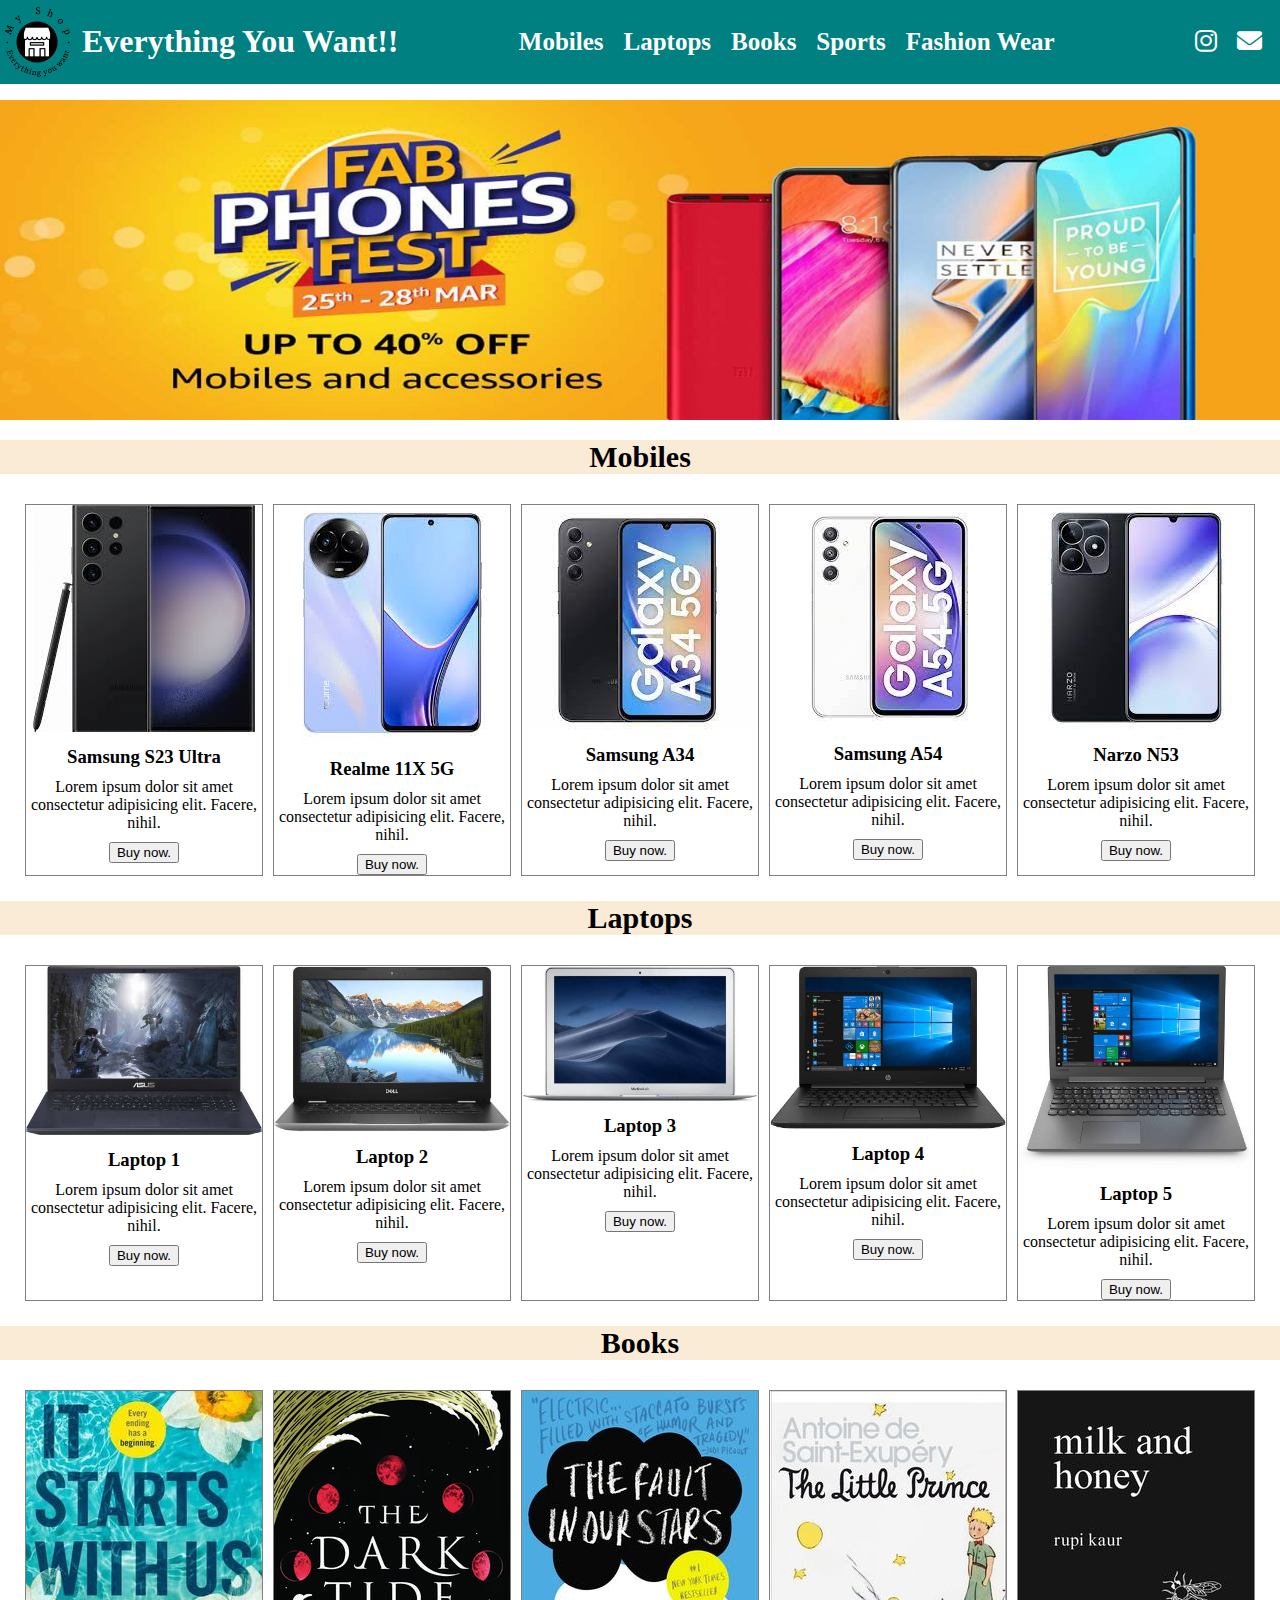
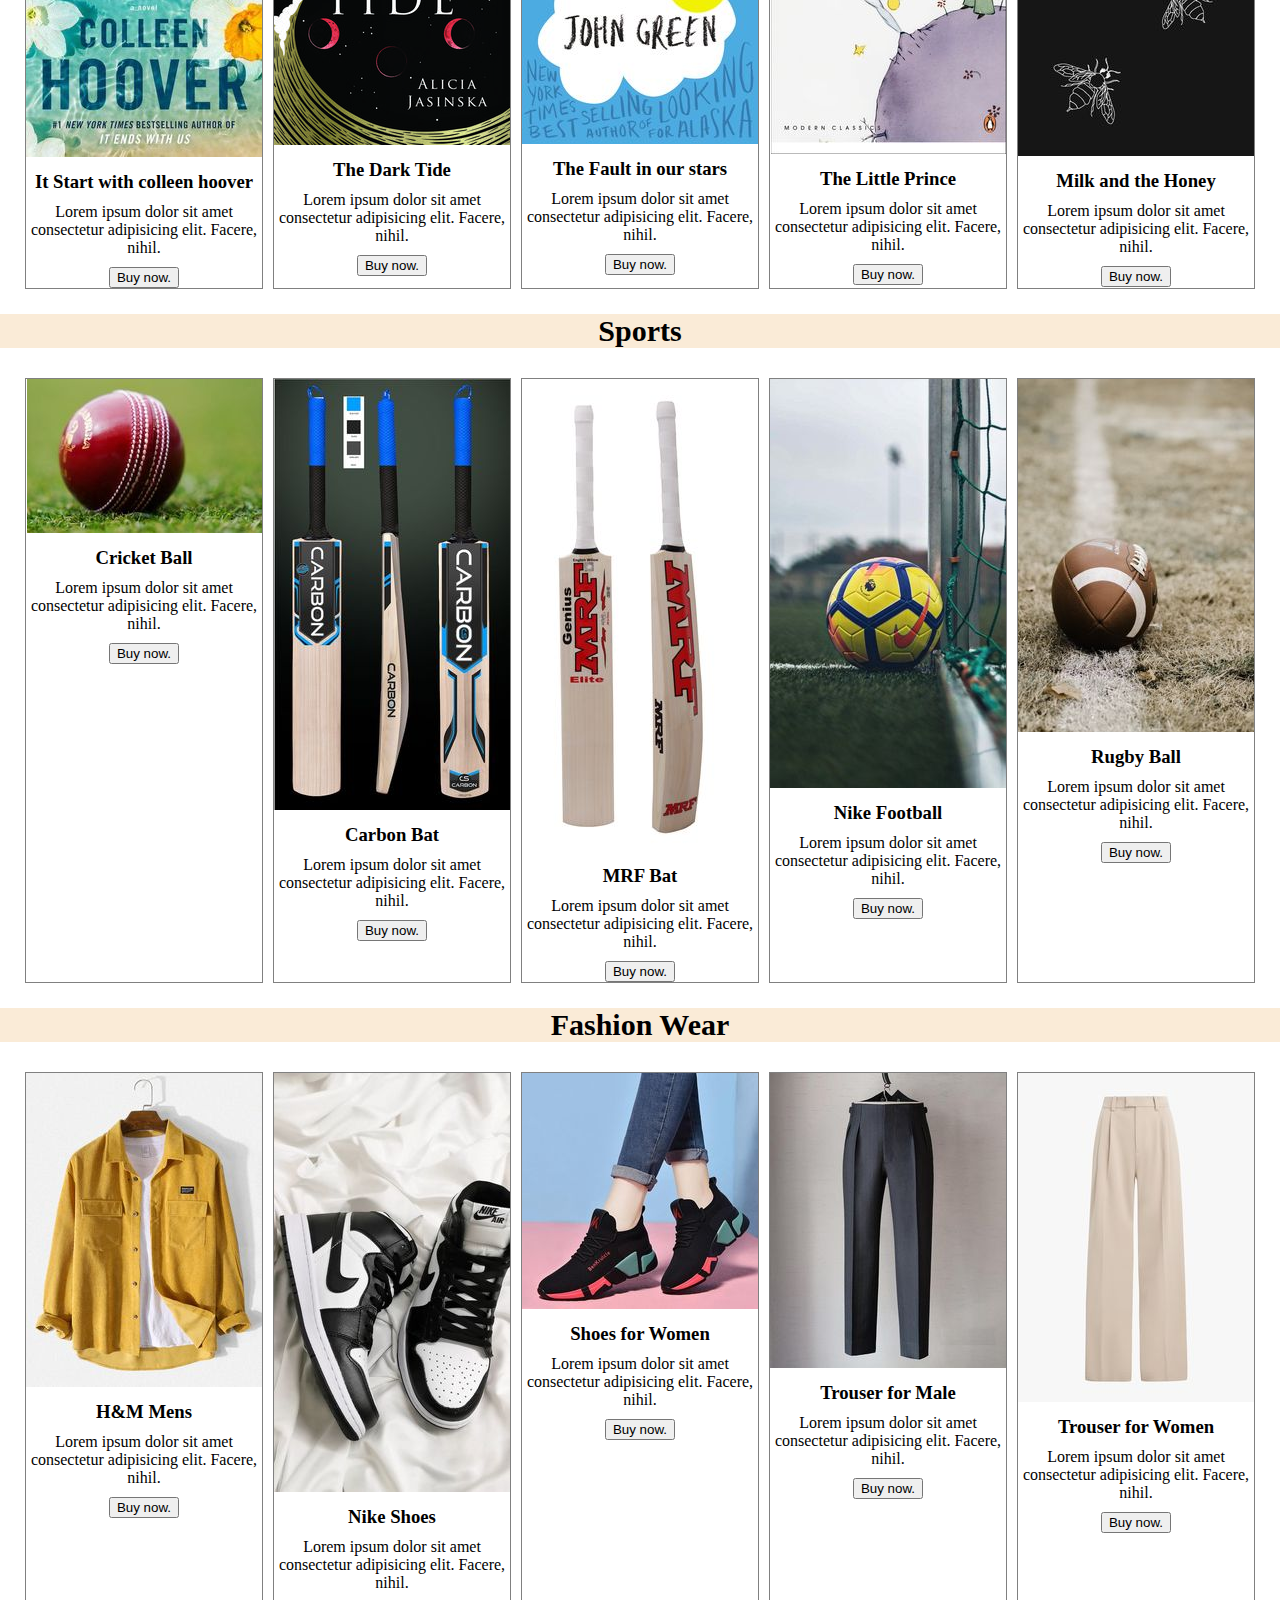
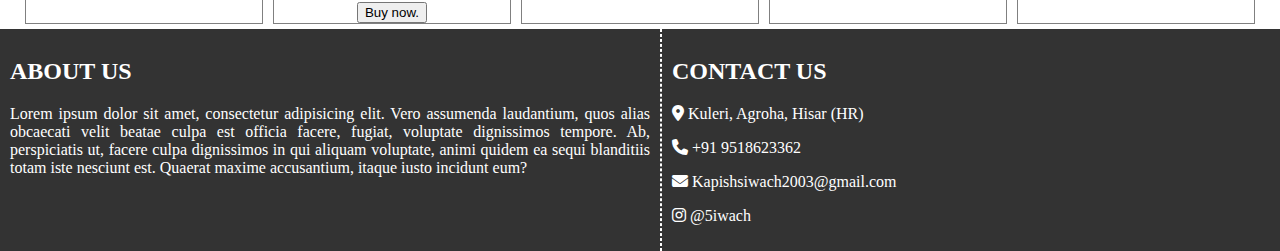
<file: shop/index-using-css.html>
<!-- This prototype page is made using only HTML and CSS, without Bootstrap. -->

<!DOCTYPE html>
<html lang="en">

<head>
    <meta charset="UTF-8">
    <meta name="viewport" content="width=device-width, initial-scale=1.0">
    <title>My-Shop</title>
    <link rel="Icon" href="/shopimg//my-shop-high-resolution-logo-black-transparent.png" type="image/png">
    <link rel="stylesheet" href="/styles.css">
    <link rel="stylesheet" href="https://cdnjs.cloudflare.com/ajax/libs/font-awesome/6.5.1/css/all.min.css">
    <!-- <link rel="stylesheet" href="https://cdn.jsdelivr.net/npm/bootstrap@3.3.7/dist/css/bootstrap.min.css" integrity="sha384-BVYiiSIFeK1dGmJRAkycuHAHRg32OmUcww7on3RYdg4Va+PmSTsz/K68vbdEjh4u" crossorigin="anonymous"> -->
</head>

<body>
    <header class="header">
        <div class="logo">
            <img src="/shopimg/my-shop-high-resolution-logo-black-transparent.png" alt="logo">
            <h1>Everything You Want!!</h1>
        </div>
        <nav>
            <div class="navbar">
                <ul>
                    <li><a href="#mobileheading">Mobiles</a></li>
                    <li><a href="#laptopheading">Laptops</a></li>
                    <li><a href="#booksheading">Books</a></li>
                    <li><a href="#sports">Sports</a></li>   
                    <li><a href="#fashion_wear">Fashion Wear</a></li>
                </ul>
            </div>
        </nav>
        <div class="social"> 
            <ul>
                <li><a href="https://www.instagram.com/5iwach/" target="_blank"><i class="fa-brands fa-instagram"></i></a></li>
                <li><a href="mailto:kapishsiwach2003@gmail.com"><i class="fas fa-envelope"></i></a></li>
            </ul>
        </div>
    </header>
    <section class="content">
        <div class="offers">
            <img src="/shopimg/4.jpg" alt="">
        </div>

        <!-- Mobile Section -->
        <section class="mobile-container" id="mobileheading">
            <h2 class="heading">Mobiles</h2>
            <div class="products">
                <div class="mimg"><img src="/shopimg/s23 ultra.jfif" alt="s23_Ultra">
                    <h3>Samsung S23 Ultra</h3>
                    <p>Lorem ipsum dolor sit amet consectetur adipisicing elit. Facere, nihil.</p>
                    <button type="button" class="btn btn-success">Buy now.</button>
                </div>
                <div class="mimg"><img src="/shopimg/realme 11x 5g.jfif" alt="11x_5g">
                    <h3>Realme 11X 5G</h3>
                    <p>Lorem ipsum dolor sit amet consectetur adipisicing elit. Facere, nihil.</p>
                    <button type="button" class="btn btn-success">Buy now.</button>
                </div>
                <div class="mimg"><img src="/shopimg/a 34.jfif" alt="a34">
                    <h3>Samsung A34</h3>
                    <p>Lorem ipsum dolor sit amet consectetur adipisicing elit. Facere, nihil.</p>
                    <button type="button" class="btn btn-success">Buy now.</button>
                </div>
                <div class="mimg"><img src="/shopimg/a54.jfif" alt="a54">
                    <h3>Samsung A54</h3>
                    <p>Lorem ipsum dolor sit amet consectetur adipisicing elit. Facere, nihil.</p>
                    <button type="button" class="btn btn-success">Buy now.</button>
                </div>
                <div class="mimg"><img src="/shopimg/narzo n53.jfif" alt="n53">
                    <h3>Narzo N53</h3>
                    <p>Lorem ipsum dolor sit amet consectetur adipisicing elit. Facere, nihil.</p>
                    <button type="button" class="btn btn-success">Buy now.</button>
                </div>
            </div>
        </section>

        <!-- Laptop Section -->
        <section id="laptopheading">
            <h2 class="heading">Laptops</h2>
            <div class="products">
                <div class="mimg"><img src="/shopimg/laptop1.jpeg" alt="Laptop 1">
                    <h3>Laptop 1</h3>
                    <p>Lorem ipsum dolor sit amet consectetur adipisicing elit. Facere, nihil.</p>
                    <button type="button" class="btn btn-success">Buy now.</button>
                </div>
                <div class="mimg"><img src="/shopimg/laptop2.jpeg" alt="Laptop 2">
                    <h3>Laptop 2</h3>
                    <p>Lorem ipsum dolor sit amet consectetur adipisicing elit. Facere, nihil.</p>
                    <button type="button" class="btn btn-success">Buy now.</button>
                </div>
                <div class="mimg"><img src="/shopimg/laptop3.jpeg" alt="L3">
                    <h3>Laptop 3</h3>
                    <p>Lorem ipsum dolor sit amet consectetur adipisicing elit. Facere, nihil.</p>
                    <button type="button" class="btn btn-success">Buy now.</button>
                </div>
                <div class="mimg"><img src="/shopimg/laptop4.jpeg" alt="L4">
                    <h3>Laptop 4</h3>
                    <p>Lorem ipsum dolor sit amet consectetur adipisicing elit. Facere, nihil.</p>
                    <button type="button" class="btn btn-success">Buy now.</button>
                </div>
                <div class="mimg"><img src="/shopimg/laptop5.jpeg" alt="L5">
                    <h3>Laptop 5</h3>
                    <p>Lorem ipsum dolor sit amet consectetur adipisicing elit. Facere, nihil.</p>
                    <button type="button" class="btn btn-success">Buy now.</button>
                </div>
            </div>
        </section>

        <!-- Books Section -->
        <section id="booksheading">
            <h2 class="heading">Books</h2>
            <div class="products">
                <div class="mimg"><img src="/shopimg/It Start with colleen hoover.jpg"
                        alt="It Start with colleen hoover">
                    <h3>It Start with colleen hoover</h3>
                    <p>Lorem ipsum dolor sit amet consectetur adipisicing elit. Facere, nihil.</p>
                    <button type="button" class="btn btn-success">Buy now.</button>
                </div>
                <div class="mimg"><img src="/shopimg/The Dark tide.jpg" alt="The Dark Tide">
                    <h3>The Dark Tide</h3>
                    <p>Lorem ipsum dolor sit amet consectetur adipisicing elit. Facere, nihil.</p>
                    <button type="button" class="btn btn-success">Buy now.</button>
                </div>
                <div class="mimg"><img src="/shopimg/The Fault in our stars.jpg" alt="The Fault in our stars">
                    <h3>The Fault in our stars</h3>
                    <p>Lorem ipsum dolor sit amet consectetur adipisicing elit. Facere, nihil.</p>
                    <button type="button" class="btn btn-success">Buy now.</button>
                </div>
                <div class="mimg"><img src="/shopimg/the little prince.jpg" alt="the little prince">
                    <h3>The Little Prince</h3>
                    <p>Lorem ipsum dolor sit amet consectetur adipisicing elit. Facere, nihil.</p>
                    <button type="button" class="btn btn-success">Buy now.</button>
                </div>
                <div class="mimg"><img src="/shopimg/Milk and the Honey.jpg" alt="Milk and the Honey">
                    <h3>Milk and the Honey</h3>
                    <p>Lorem ipsum dolor sit amet consectetur adipisicing elit. Facere, nihil.</p>
                    <button type="button" class="btn btn-success">Buy now.</button>
                </div>
            </div>

        </section>

        <!-- Sports -->
        <section id="sports">
            <h2 class="heading">Sports</h2>
            <div class="products">
                <div class="mimg"><img src="/shopimg/Ball.jpg" alt="Cricket Ball">
                    <h3>Cricket Ball</h3>
                    <p>Lorem ipsum dolor sit amet consectetur adipisicing elit. Facere, nihil.</p>
                    <button type="button" class="btn btn-success">Buy now.</button>
                </div>
                <div class="mimg"><img src="/shopimg/CARBON Bat.jpg" alt="Carbon bat">
                    <h3>Carbon Bat</h3>
                    <p>Lorem ipsum dolor sit amet consectetur adipisicing elit. Facere, nihil.</p>
                    <button type="button" class="btn btn-success">Buy now.</button>
                </div>
                <div class="mimg"><img src="/shopimg/MRF Bat.jpg" alt="MRF bat">
                    <h3>MRF Bat</h3>
                    <p>Lorem ipsum dolor sit amet consectetur adipisicing elit. Facere, nihil.</p>
                    <button type="button" class="btn btn-success">Buy now.</button>
                </div>
                <div class="mimg"><img src="/shopimg/Nike Football.jpg" alt="Nike Football">
                    <h3>Nike Football</h3>
                    <p>Lorem ipsum dolor sit amet consectetur adipisicing elit. Facere, nihil.</p>
                    <button type="button" class="btn btn-success">Buy now.</button>
                </div>
                <div class="mimg"><img src="/shopimg/Rugby Ball.jpg" alt="Rugby Ball">
                    <h3>Rugby Ball</h3>
                    <p>Lorem ipsum dolor sit amet consectetur adipisicing elit. Facere, nihil.</p>
                    <button type="button" class="btn btn-success">Buy now.</button>
                </div>
            </div>
        </section>

        <!-- fashion_wear -->
        <section id="fashion_wear">
            <h2 class="heading">Fashion Wear</h2>
            <div class="products">
                <div class="mimg"><img src="/shopimg/H&M Mens Jacket.jpg" alt="H&M Mens">
                    <h3>H&M Mens</h3>
                    <p>Lorem ipsum dolor sit amet consectetur adipisicing elit. Facere, nihil.</p>
                    <button type="button" class="btn btn-success">Buy now.</button>
                </div>
                <div class="mimg"><img src="/shopimg/Nike Shoes.jpg" alt="Nike Shoes">
                    <h3>Nike Shoes</h3>
                    <p>Lorem ipsum dolor sit amet consectetur adipisicing elit. Facere, nihil.</p>
                    <button type="button" class="btn btn-success">Buy now.</button>
                </div>
                <div class="mimg"><img src="/shopimg/shoes f.jpg" alt="Shoes_women">
                    <h3>Shoes for Women</h3>
                    <p>Lorem ipsum dolor sit amet consectetur adipisicing elit. Facere, nihil.</p>
                    <button type="button" class="btn btn-success">Buy now.</button>
                </div>
                <div class="mimg"><img src="/shopimg/trouser m.jpg" alt="Trouser_male">
                    <h3>Trouser for Male</h3>
                    <p>Lorem ipsum dolor sit amet consectetur adipisicing elit. Facere, nihil.</p>
                    <button type="button" class="btn btn-success">Buy now.</button>
                </div>
                <div class="mimg"><img src="/shopimg/trouser w.jpg" alt="Trouser_women">
                    <h3>Trouser for Women</h3>
                    <p>Lorem ipsum dolor sit amet consectetur adipisicing elit. Facere, nihil.</p>
                    <button type="button" class="btn btn-success">Buy now.</button>
                </div>
            </div>

        </section>
    </section>

    <!-- Footer -->
    <footer class="footer">
        <div class="aboutus">
            <h2>ABOUT US</h2>
            <p>Lorem ipsum dolor sit amet, consectetur adipisicing elit. Vero assumenda laudantium, quos alias obcaecati
                velit beatae culpa est officia facere, fugiat, voluptate dignissimos tempore. Ab, perspiciatis ut,
                facere culpa dignissimos in qui aliquam voluptate, animi quidem ea sequi blanditiis totam iste nesciunt
                est. Quaerat maxime accusantium, itaque iusto incidunt eum?</p>
        </div>
        <div class="contact_us">
            <h2>CONTACT US</h2>
            <p><i class="fas fa-map-marker-alt"></i> Kuleri, Agroha, Hisar (HR)</p>
<p><i class="fas fa-phone"></i> +91 9518623362</p>
<p><i class="fas fa-envelope"></i> Kapishsiwach2003@gmail.com</p>
<p><i class="fa-brands fa-instagram"></i> @5iwach</p>

        </div>
    </footer>
</body>

</html>
</file>
<file: styles.css>
body {
    margin: 0;
    padding: 0;
}

.header {
    position: fixed;
    top: 0;
    left: 0;
    width: 100%;
    background-color: #008080;
    color: #fff;
    padding: 2px;
    display: flex;
    justify-content: space-between;
    align-items: center;
    /* z-index: 1000; */
}

.logo {
    display: flex;
    align-items: center;
}

.logo img {
    max-height: 70px;
    margin-right: 10px;
}
 ul {
    list-style: none;
    padding: 0;
    margin: 0;
    display: flex;
}

 li {
    margin-right: 20px;
}

 a {
    text-decoration: none;
    color: #fff;
    font-weight: bold;
    font-size: 25px;
}

.navbar a:hover {
    border-bottom: 2px solid #fff;
}

/* End of Header */

/* Start of Content Section */
.content {
    margin-top: 100px;
}

.offers {
    display: flex;
    margin: 5px 0px 5px 0px;
}

.offers img {
    max-width: 100%;
}

.mobile-container {
    max-width: 100%;
}

.heading {
    text-align: center;
    background-color: antiquewhite;
    font-size: 30px;
    margin-top: 20px;
}

.products {
    display: flex;
    flex-wrap: wrap;
    justify-content: center;
}

.mimg {
    flex: 0 0 calc(20% - 20px);
    border: 1px solid gray;
    margin: 5px;
    text-align: center;
}
.mimg:hover{
    border: 1px solid black;
    background-color: rgb(219, 216, 212);
}

.mimg img {
    max-width: 100%;
}

.mimg h3,
.mimg p {
    margin: 10px 0;
}
.footer{
    background-color: #333;
    display: flex;
}
.aboutus{
    max-width: 50%;
    border-right: 1px dashed white;
    padding: 10px;
    color: #fff;
    text-align: justify;
}
.contact_us{
    max-width: 50%;
    border-left: 1px dashed white;
    padding: 10px;
    color: #fff;
}
</file>
